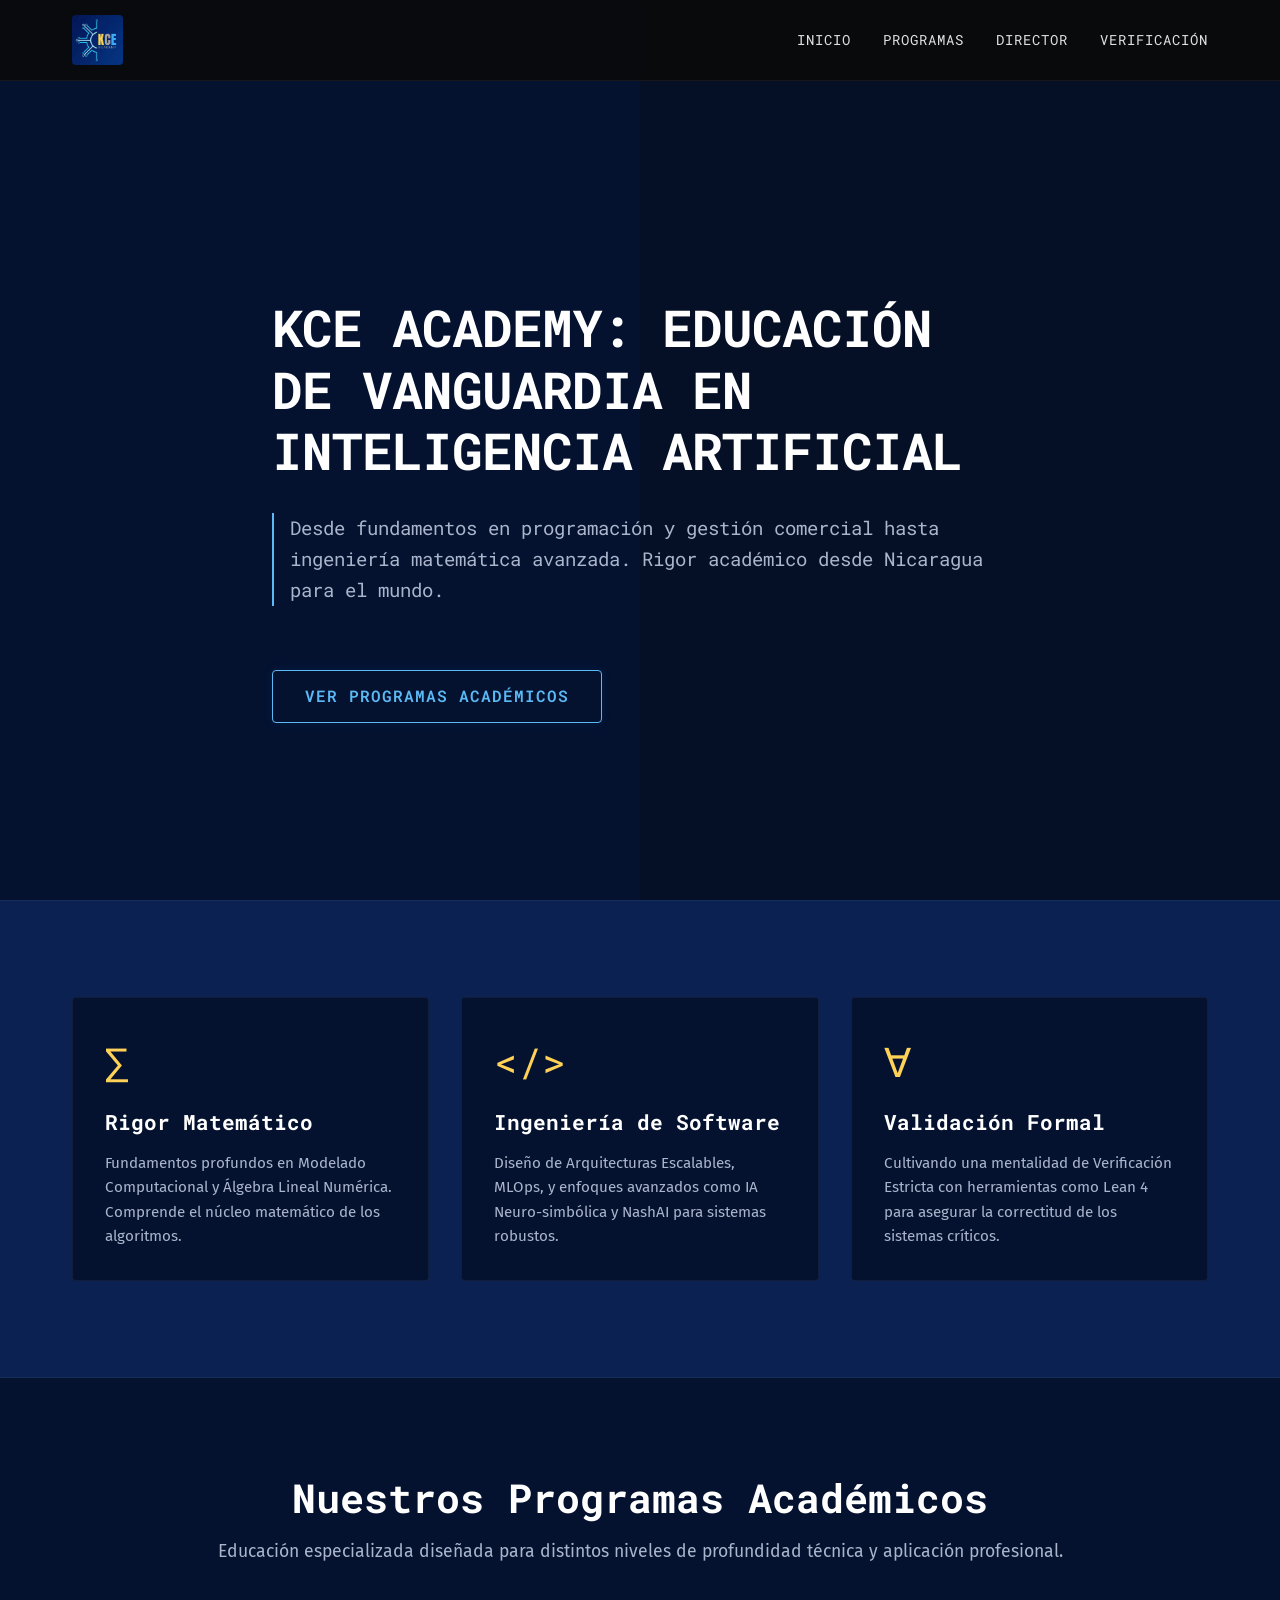
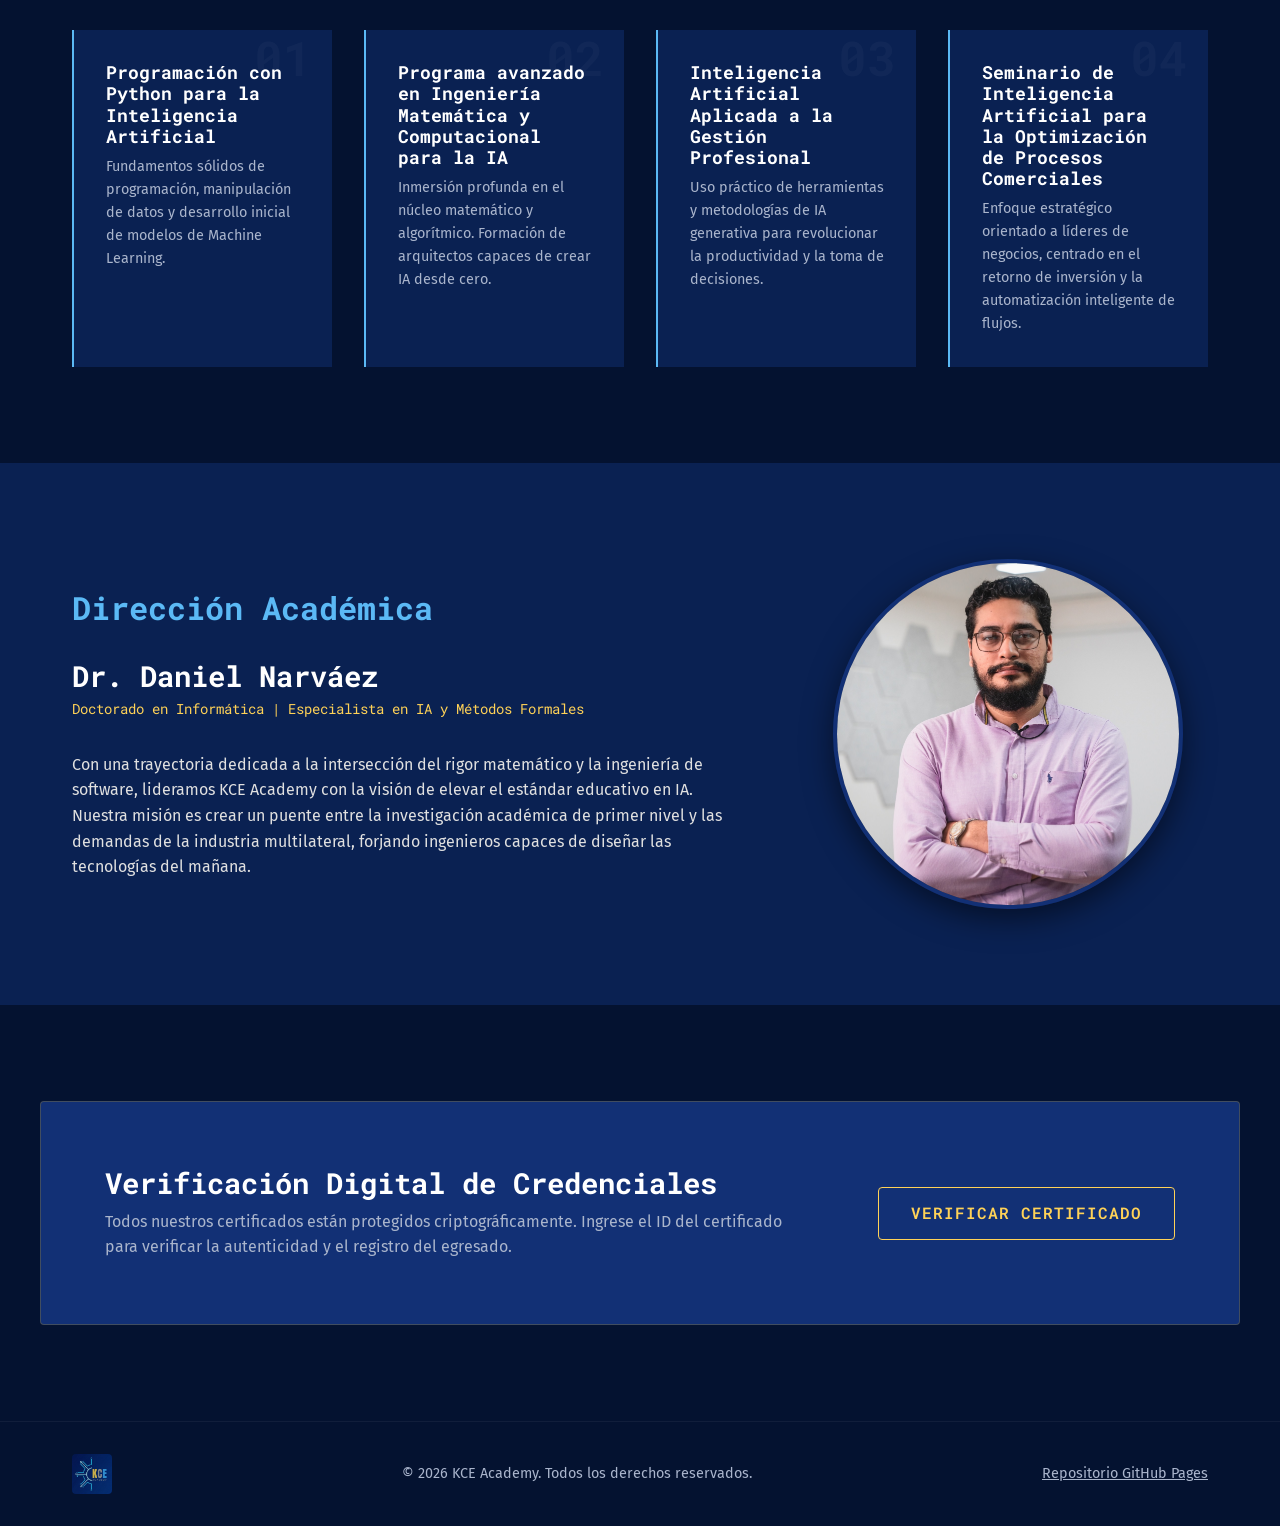
<file: index.html>
<!DOCTYPE html>
<html lang="es">
<head>
    <meta charset="UTF-8">
    <meta name="viewport" content="width=device-width, initial-scale=1.0">
    <title>KCE Academy | Ingeniería Matemática y AI</title>
    <meta name="description" content="Ingeniería Matemática Aplicada a la Inteligencia Artificial Avanzada. Formando Arquitectos de IA.">
    <!-- Google Fonts -->
    <link rel="preconnect" href="https://fonts.googleapis.com">
    <link rel="preconnect" href="https://fonts.gstatic.com" crossorigin>
    <link href="https://fonts.googleapis.com/css2?family=Fira+Sans:wght@300;400;600&family=Roboto+Mono:wght@400;600;700&display=swap" rel="stylesheet">
    <!-- Custom CSS -->
    <link rel="stylesheet" href="./styles/main.css">
</head>
<body>
    <!-- Header / Nav -->
    <header id="main-header">
        <div class="container header-container">
            <div class="logo">
                <a href="#"><img src="./assets/kce-academy-logo.jpeg" alt="KCE Academy Logo" class="logo-img"></a>
            </div>
            <nav id="main-nav">
                <ul>
                    <li><a href="#hero">Inicio</a></li>
                    <li><a href="#programa">Programas</a></li>
                    <li><a href="#director">Director</a></li>
                    <li><a href="#verificacion">Verificación</a></li>
                </ul>
            </nav>
            <button class="mobile-menu-toggle" aria-label="Toggle Menu">
                <span></span>
                <span></span>
                <span></span>
            </button>
        </div>
    </header>

    <main>
        <!-- Hero Section -->
        <section id="hero" class="hero-section">
            <div class="container hero-content">
                <h1 class="glitch" data-text="KCE Academy: Educación de Vanguardia en Inteligencia Artificial">
                    KCE Academy: Educación de Vanguardia en Inteligencia Artificial
                </h1>
                <p class="subtitle">Desde fundamentos en programación y gestión comercial hasta ingeniería matemática avanzada. Rigor académico desde Nicaragua para el mundo.</p>
                <div class="cta-container">
                    <a href="#programa" class="btn btn-primary">Ver Programas Académicos</a>
                </div>
            </div>
            <div class="geometric-bg"></div>
        </section>

        <!-- Propuesta de Valor -->
        <section id="propuesta" class="value-prop-section">
            <div class="container">
                <div class="grid-3">
                    <div class="card">
                        <div class="icon">∑</div>
                        <h3>Rigor Matemático</h3>
                        <p>Fundamentos profundos en Modelado Computacional y Álgebra Lineal Numérica. Comprende el núcleo matemático de los algoritmos.</p>
                    </div>
                    <div class="card">
                        <div class="icon">&lt;/&gt;</div>
                        <h3>Ingeniería de Software</h3>
                        <p>Diseño de Arquitecturas Escalables, MLOps, y enfoques avanzados como IA Neuro-simbólica y NashAI para sistemas robustos.</p>
                    </div>
                    <div class="card">
                        <div class="icon">∀</div>
                        <h3>Validación Formal</h3>
                        <p>Cultivando una mentalidad de Verificación Estricta con herramientas como Lean 4 para asegurar la correctitud de los sistemas críticos.</p>
                    </div>
                </div>
            </div>
        </section>

        <!-- Programas Académicos -->
        <section id="programa" class="program-section section-padding">
            <div class="container">
                <div class="section-header">
                    <h2>Nuestros Programas Académicos</h2>
                    <p>Educación especializada diseñada para distintos niveles de profundidad técnica y aplicación profesional.</p>
                </div>
                
                <div class="modules-grid">
                    <article class="module-item">
                        <span class="module-number">01</span>
                        <h4>Programación con Python para la Inteligencia Artificial</h4>
                        <p>Fundamentos sólidos de programación, manipulación de datos y desarrollo inicial de modelos de Machine Learning.</p>
                    </article>
                    <article class="module-item">
                        <span class="module-number">02</span>
                        <h4>Programa avanzado en Ingeniería Matemática y Computacional para la IA</h4>
                        <p>Inmersión profunda en el núcleo matemático y algorítmico. Formación de arquitectos capaces de crear IA desde cero.</p>
                    </article>
                    <article class="module-item">
                        <span class="module-number">03</span>
                        <h4>Inteligencia Artificial Aplicada a la Gestión Profesional</h4>
                        <p>Uso práctico de herramientas y metodologías de IA generativa para revolucionar la productividad y la toma de decisiones.</p>
                    </article>
                    <article class="module-item">
                        <span class="module-number">04</span>
                        <h4>Seminario de Inteligencia Artificial para la Optimización de Procesos Comerciales</h4>
                        <p>Enfoque estratégico orientado a líderes de negocios, centrado en el retorno de inversión y la automatización inteligente de flujos.</p>
                    </article>
                </div>
            </div>
        </section>

        <!-- Director Académico -->
        <section id="director" class="director-section section-padding">
            <div class="container">
                <div class="director-content">
                    <div class="director-info">
                        <h2>Dirección Académica</h2>
                        <h3 class="director-name">Dr. Daniel Narváez</h3>
                        <p class="credentials">Doctorado en Informática | Especialista en IA y Métodos Formales</p>
                        <p class="bio">
                            Con una trayectoria dedicada a la intersección del rigor matemático y la ingeniería de software, lideramos KCE Academy con la visión de elevar el estándar educativo en IA. Nuestra misión es crear un puente entre la investigación académica de primer nivel y las demandas de la industria multilateral, forjando ingenieros capaces de diseñar las tecnologías del mañana.
                        </p>
                    </div>
                    <div class="director-image">
                        <img src="./assets/pp_jdanieln.jpg" alt="Dr. Daniel Narváez" class="director-avatar">
                    </div>
                </div>
            </div>
        </section>

        <!-- Verificación de Credenciales -->
        <section id="verificacion" class="verification-section section-padding">
            <div class="container verification-box">
                <div class="verification-text">
                    <h2>Verificación Digital de Credenciales</h2>
                    <p>Todos nuestros certificados están protegidos criptográficamente. Ingrese el ID del certificado para verificar la autenticidad y el registro del egresado.</p>
                </div>
                <div class="verification-action">
                    <a href="./verification.html" class="btn btn-secondary">Verificar Certificado</a>
                </div>
            </div>
        </section>
    </main>

    <!-- Footer -->
    <footer class="main-footer">
        <div class="container">
            <div class="footer-content">
                <div class="footer-logo">
                    <img src="./assets/kce-academy-logo.jpeg" alt="KCE Academy Logo" class="footer-logo-img">
                </div>
                <div class="footer-links">
                    <p>&copy; <span id="current-year"></span> KCE Academy. Todos los derechos reservados.</p>
                </div>
                <div class="github-link">
                    <a href="https://github.com/tu-usuario/kce-academy-registry" target="_blank" rel="noopener noreferrer">Repositorio GitHub Pages</a>
                </div>
            </div>
        </div>
    </footer>

    <!-- Custom JS -->
    <script src="./js/main.js"></script>
</body>
</html>
</file>
<file: styles/main.css>
:root {
    /* Color Palette */
    --bg-dark: #041230;
    --bg-surface: #0a2152;
    --bg-surface-light: #123075;
    
    --text-main: #E0E0E0;
    --text-muted: #aab5cc;
    
    --accent-blue: #5bb9f5;
    --accent-blue-hover: #3ea0de;
    --accent-gold: #ffd257;
    --accent-gold-hover: #e6ba40;
    
    /* Typography */
    --font-heading: 'Roboto Mono', monospace;
    --font-body: 'Fira Sans', sans-serif;
    
    /* Layout */
    --container-max-width: 1200px;
    --spacing-sm: 1rem;
    --spacing-md: 2rem;
    --spacing-lg: 4rem;
    --spacing-xl: 6rem;
    
    /* Transitions */
    --transition-fast: 0.2s ease;
    --transition-normal: 0.3s ease;
}

/* Reset & Base Styles */
* {
    margin: 0;
    padding: 0;
    box-sizing: border-box;
}

html {
    scroll-behavior: smooth;
    font-size: 16px;
}

body {
    background-color: var(--bg-dark);
    color: var(--text-main);
    font-family: var(--font-body);
    line-height: 1.6;
    overflow-x: hidden;
}

h1, h2, h3, h4, h5, h6 {
    font-family: var(--font-heading);
    font-weight: 700;
    color: #ffffff;
    line-height: 1.2;
}

a {
    color: var(--accent-blue);
    text-decoration: none;
    transition: color var(--transition-fast);
}

a:hover {
    color: var(--accent-blue-hover);
}

ul {
    list-style: none;
}

.container {
    width: 100%;
    max-width: var(--container-max-width);
    margin: 0 auto;
    padding: 0 var(--spacing-md);
}

.section-padding {
    padding: var(--spacing-xl) 0;
}

/* Buttons */
.btn {
    display: inline-block;
    padding: 0.8rem 2rem;
    font-family: var(--font-heading);
    font-size: 1rem;
    font-weight: 600;
    text-transform: uppercase;
    letter-spacing: 1px;
    border-radius: 4px;
    cursor: pointer;
    transition: all var(--transition-normal);
    border: 1px solid transparent;
}

.btn-primary {
    background-color: transparent;
    color: var(--accent-blue);
    border-color: var(--accent-blue);
    box-shadow: 0 0 10px rgba(0, 123, 255, 0.1);
}

.btn-primary:hover {
    background-color: var(--accent-blue);
    color: #ffffff;
    box-shadow: 0 0 20px rgba(0, 123, 255, 0.4);
}

.btn-secondary {
    background-color: var(--bg-surface-light);
    color: var(--accent-gold);
    border-color: var(--accent-gold);
}

.btn-secondary:hover {
    background-color: var(--accent-gold);
    color: var(--bg-dark);
}

/* Header */
#main-header {
    position: fixed;
    top: 0;
    left: 0;
    width: 100%;
    background-color: rgba(10, 10, 10, 0.9);
    backdrop-filter: blur(10px);
    -webkit-backdrop-filter: blur(10px);
    border-bottom: 1px solid rgba(255, 255, 255, 0.05);
    z-index: 1000;
    transition: all var(--transition-normal);
}

.header-container {
    display: flex;
    justify-content: space-between;
    align-items: center;
    height: 80px;
}

.logo a {
    display: flex;
    align-items: center;
}

.logo-img {
    height: 50px;
    width: auto;
    border-radius: 4px;
}

#main-nav ul {
    display: flex;
    gap: var(--spacing-md);
}

#main-nav a {
    color: var(--text-main);
    font-family: var(--font-heading);
    font-size: 0.9rem;
    text-transform: uppercase;
    letter-spacing: 1px;
}

#main-nav a:hover {
    color: var(--accent-blue);
}

.mobile-menu-toggle {
    display: none;
    background: none;
    border: none;
    cursor: pointer;
    width: 30px;
    height: 20px;
    position: relative;
}

.mobile-menu-toggle span {
    display: block;
    width: 100%;
    height: 2px;
    background-color: var(--text-main);
    position: absolute;
    left: 0;
    transition: all var(--transition-fast);
}

.mobile-menu-toggle span:nth-child(1) { top: 0; }
.mobile-menu-toggle span:nth-child(2) { top: 9px; }
.mobile-menu-toggle span:nth-child(3) { top: 18px; }

/* Hero Section */
.hero-section {
    height: 100vh;
    min-height: 600px;
    display: flex;
    align-items: center;
    position: relative;
    padding-top: 80px; /* Offset for header */
    overflow: hidden;
}

.hero-content {
    position: relative;
    z-index: 2;
    max-width: 800px;
    margin-top: 40px;
}

.hero-section h1 {
    font-size: clamp(2rem, 4vw, 3.5rem);
    margin-bottom: var(--spacing-md);
    text-transform: uppercase;
    letter-spacing: -1px;
    color: #ffffff;
}

.hero-section .subtitle {
    font-family: var(--font-heading);
    font-size: 1.2rem;
    color: var(--text-muted);
    margin-bottom: var(--spacing-lg);
    border-left: 2px solid var(--accent-blue);
    padding-left: 1rem;
}

.geometric-bg {
    position: absolute;
    top: 0;
    right: 0;
    width: 50%;
    height: 100%;
    background-image: 
        linear-gradient(rgba(10,10,10,0.9), rgba(10,10,10,0.9)),
        repeating-linear-gradient(45deg, var(--bg-surface) 0, var(--bg-surface) 1px, transparent 1px, transparent 20px),
        repeating-linear-gradient(-45deg, var(--bg-surface) 0, var(--bg-surface) 1px, transparent 1px, transparent 20px);
    z-index: 1;
    opacity: 0.3;
}

/* Value Proposition */
.value-prop-section {
    background-color: var(--bg-surface);
    padding: var(--spacing-xl) 0;
    border-top: 1px solid rgba(255,255,255,0.05);
    border-bottom: 1px solid rgba(255,255,255,0.05);
}

.grid-3 {
    display: grid;
    grid-template-columns: repeat(auto-fit, minmax(300px, 1fr));
    gap: var(--spacing-md);
}

.card {
    background-color: var(--bg-dark);
    padding: var(--spacing-md);
    border: 1px solid rgba(255,255,255,0.05);
    border-radius: 4px;
    transition: transform var(--transition-normal), box-shadow var(--transition-normal);
}

.card:hover {
    transform: translateY(-5px);
    box-shadow: 0 10px 30px rgba(0,0,0,0.5);
    border-color: rgba(0, 123, 255, 0.3);
}

.card .icon {
    font-family: var(--font-heading);
    font-size: 2.5rem;
    color: var(--accent-gold);
    margin-bottom: var(--spacing-sm);
}

.card h3 {
    font-size: 1.3rem;
    margin-bottom: var(--spacing-sm);
}

.card p {
    color: var(--text-muted);
    font-size: 0.95rem;
}

/* Program Section */
.section-header {
    text-align: center;
    margin-bottom: var(--spacing-lg);
}

.section-header h2 {
    font-size: 2.5rem;
    margin-bottom: var(--spacing-sm);
}

.section-header p {
    color: var(--text-muted);
    font-size: 1.1rem;
}

.modules-grid {
    display: grid;
    grid-template-columns: repeat(auto-fit, minmax(250px, 1fr));
    gap: var(--spacing-md);
}

.module-item {
    background-color: var(--bg-surface);
    padding: var(--spacing-md);
    position: relative;
    border-left: 2px solid var(--accent-blue);
}

.module-number {
    position: absolute;
    top: -10px;
    right: 20px;
    font-family: var(--font-heading);
    font-size: 3rem;
    font-weight: 700;
    color: rgba(255,255,255,0.03);
}

.module-item h4 {
    font-size: 1.1rem;
    margin-bottom: 0.5rem;
}

.module-item p {
    font-size: 0.9rem;
    color: var(--text-muted);
}

/* Director Section */
.director-section {
    background-color: var(--bg-surface);
}

.director-content {
    display: flex;
    align-items: center;
    gap: var(--spacing-lg);
}

.director-info {
    flex: 1;
}

.director-info h2 {
    font-size: 2rem;
    margin-bottom: var(--spacing-md);
    color: var(--accent-blue);
}

.director-name {
    font-size: 1.8rem;
    margin-bottom: 0.2rem;
}

.credentials {
    font-family: var(--font-heading);
    font-size: 0.9rem;
    color: var(--accent-gold);
    margin-bottom: var(--spacing-md);
}

.director-image {
    flex: 1;
    max-width: 400px;
    display: flex;
    justify-content: center;
}

.director-avatar {
    width: 100%;
    max-width: 350px;
    aspect-ratio: 1;
    object-fit: cover;
    border-radius: 50%;
    border: 4px solid var(--bg-surface-light);
    box-shadow: 0 10px 30px rgba(0,0,0,0.5);
    transition: transform var(--transition-normal), box-shadow var(--transition-normal), border-color var(--transition-normal);
}

.director-avatar:hover {
    transform: translateY(-5px);
    box-shadow: 0 15px 40px rgba(91, 185, 245, 0.2);
    border-color: var(--accent-blue);
}

/* Verification Section */
.verification-box {
    background-color: var(--bg-surface-light);
    padding: var(--spacing-lg);
    border-radius: 4px;
    display: flex;
    align-items: center;
    justify-content: space-between;
    gap: var(--spacing-md);
    border: 1px solid rgba(255, 193, 7, 0.2);
}

.verification-text {
    flex: 2;
}

.verification-text h2 {
    font-size: 1.8rem;
    margin-bottom: 0.5rem;
}

.verification-text p {
    color: var(--text-muted);
}

.verification-action {
    flex: 1;
    text-align: right;
}

/* Footer */
.main-footer {
    background-color: var(--bg-dark);
    padding: var(--spacing-md) 0;
    border-top: 1px solid rgba(255,255,255,0.05);
    font-size: 0.9rem;
}

.footer-content {
    display: flex;
    justify-content: space-between;
    align-items: center;
    flex-wrap: wrap;
    gap: var(--spacing-md);
}

.footer-logo {
    display: flex;
    align-items: center;
}

.footer-logo-img {
    height: 40px;
    width: auto;
    border-radius: 4px;
    opacity: 0.8;
    transition: opacity var(--transition-fast);
}

.footer-logo-img:hover {
    opacity: 1;
}

.footer-links {
    text-align: center;
    color: var(--text-muted);
}

.legal-notice {
    font-size: 0.8rem;
    margin-top: 0.5rem;
    font-style: italic;
    opacity: 0.7;
}

.github-link a {
    color: var(--text-muted);
    text-decoration: underline;
}

.github-link a:hover {
    color: var(--text-main);
}

/* Responsive Design */
@media (max-width: 768px) {
    .header-container {
        position: relative;
    }

    #main-nav {
        position: absolute;
        top: 80px;
        left: 0;
        width: 100%;
        background-color: var(--bg-surface);
        padding: var(--spacing-md);
        display: none;
        border-bottom: 1px solid rgba(255,255,255,0.05);
    }

    #main-nav.active {
        display: block;
    }

    #main-nav ul {
        flex-direction: column;
        align-items: center;
    }

    .mobile-menu-toggle {
        display: block;
    }

    .director-content {
        flex-direction: column;
    }

    .verification-box {
        flex-direction: column;
        text-align: center;
    }

    .verification-action {
        text-align: center;
        width: 100%;
        margin-top: var(--spacing-sm);
    }
    
    .footer-content {
        flex-direction: column;
        text-align: center;
    }
}
</file>
